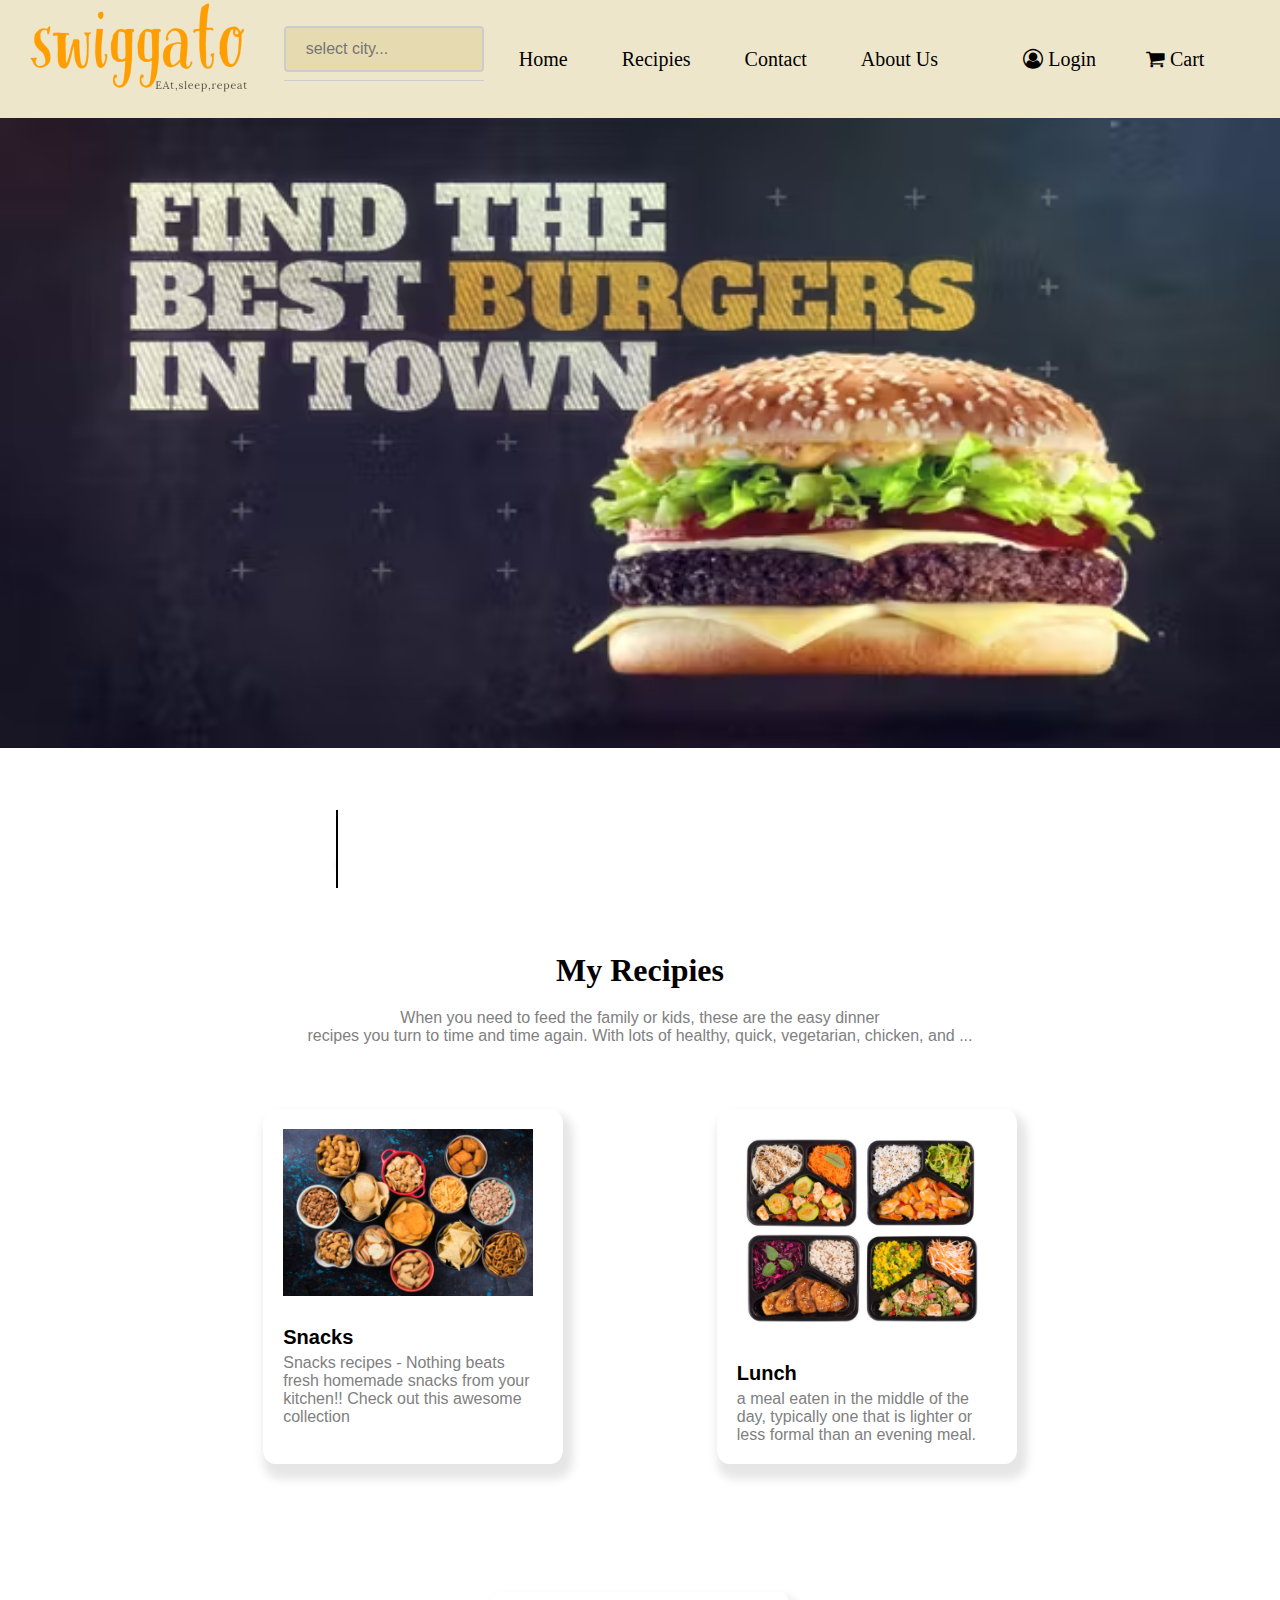
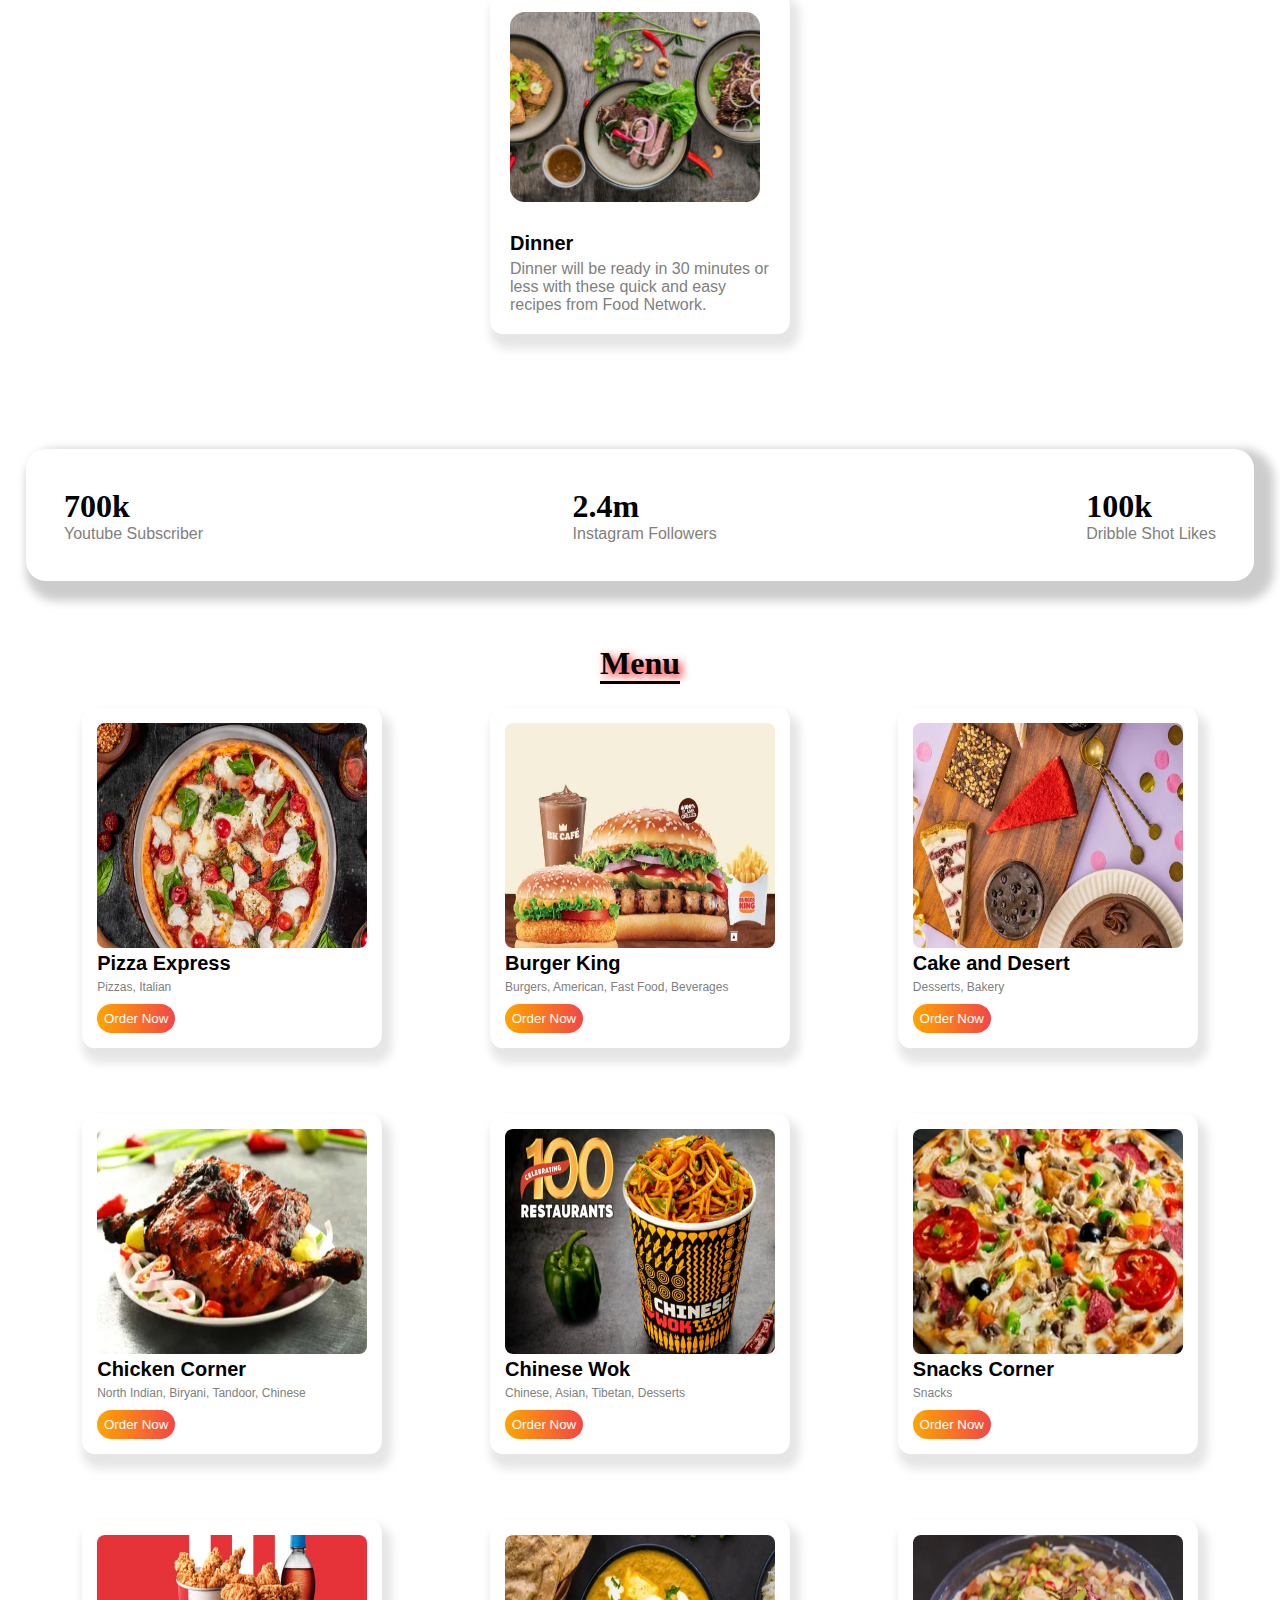
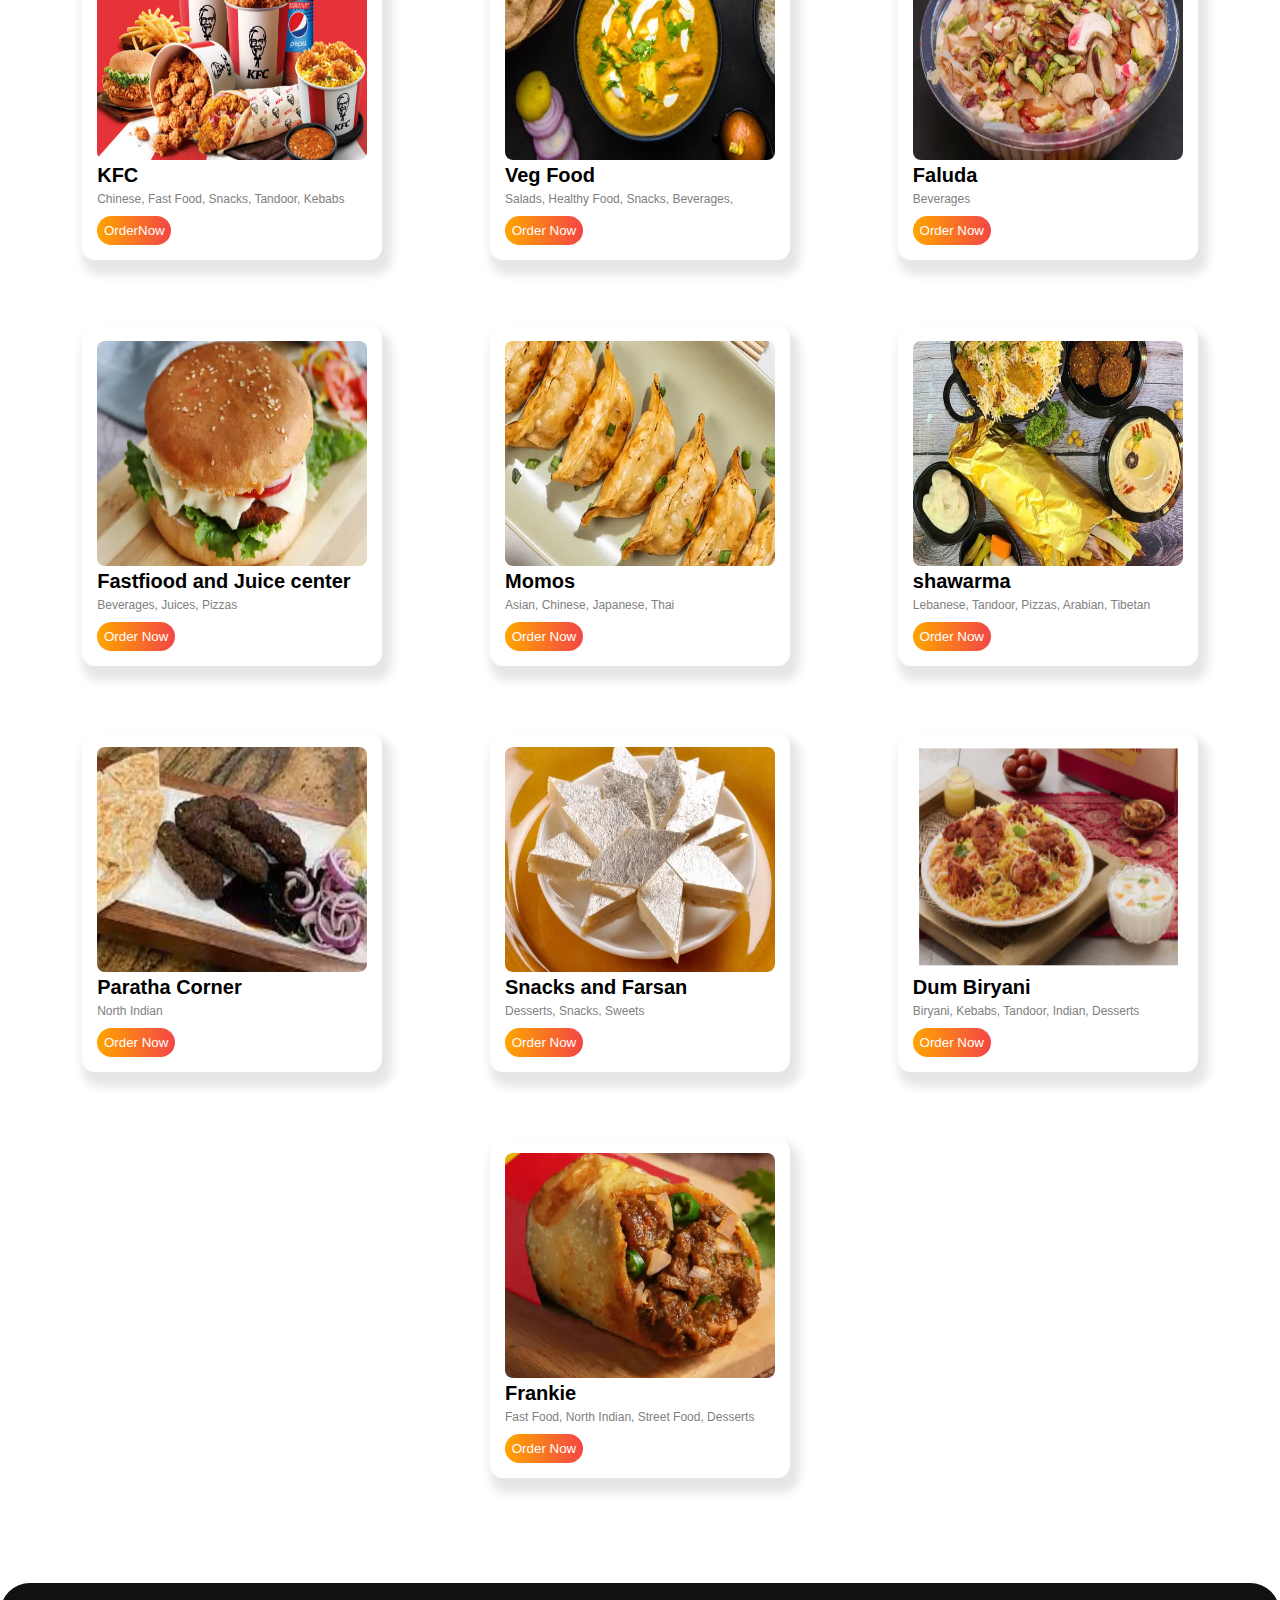
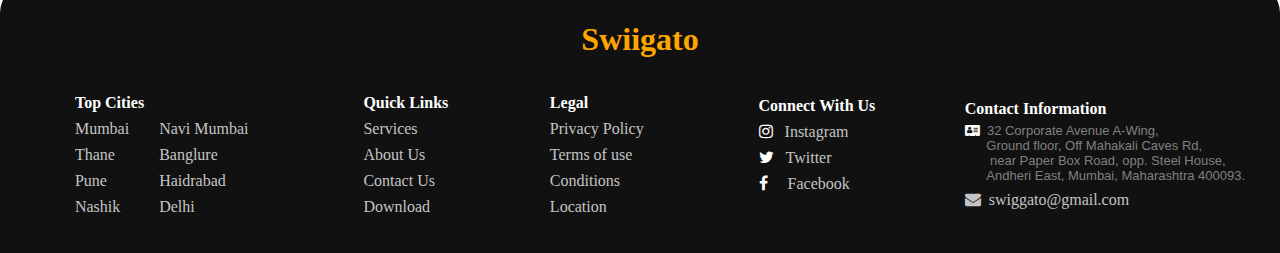
<file: index.html>
<!DOCTYPE html>
<html lang="en">
    <head>
        <meta charset="UTF-8">
        <meta http-equiv="X-UA-Compatible" content="IE=edge">
        <meta name="viewport" content="width=device-width, initial-scale=1.0">
        <title>Food Network</title>
        <link rel="icon"
            href="https://png.pngtree.com/png-clipart/20221019/original/pngtree-master-chef-logo-illustration-png-image_8703909.png"
            type="image/x-icon">

            
            <link rel="stylesheet" href="CSS\searchbar.css">
            
            
            <link rel="stylesheet" href="./CSS/style.css">
            
            
            <link rel="stylesheet" href="https://cdnjs.cloudflare.com/ajax/libs/font-awesome/4.7.0/css/font-awesome.min.css">
            
            <link rel="stylesheet" href="CSS\responsive.css">
          

    </head>
    <body>

  


        <!-- Nav Section Start -->
        <section class="navBar" id="navBar">
            <div class="topNav">

                <div class="logo">
                    <img src="img\logo\logo1.png" alt="">
                </div>
               
                <div class="search-container">
                    <input type="text" placeholder="select city..." id="search-bar" onclick="show()">
                    <!-- <i class="fa fa-caret-down" aria-hidden="true" onclick="hide()" ondblclick="show()"></i> -->
                    <ul class="autocomplete-list" id="autocomplete-list"></ul>
                   
                    <script src="js\searchbar.js"></script>
                  </div>
            
                  <div class="overlay"><a href="javascript:void(0)" class="closebtn" onclick="closeNav()">&times;</a>
                    <div class="navItems" id="nav-Items">
                        <a href="#navBar">Home</a>
                        <a href="#foods">Recipies</a>
                        <a href="contact.html">Contact</a>
                        <a href="about.html">About Us</a>
                    </div>
                </div>
                <script src="js\menu.js"></script>
           

                <div class="menu" onclick="openNav()">
                    <a href="login.html" class="user"><i class="fa fa-user-circle-o" aria-hidden="true"><span>&nbsp;Login</span></i></a>
                    <a href="" class="cart" id="cart"><i class="fa fa-shopping-cart" aria-hidden="true"></i>&nbsp;Cart</a>
                    <div class="bar-icon" id="barIcon">
                        <i class="fa fa-bars" aria-hidden="true">&nbsp;<span>Menu</span></i>
                    </div>
                </div>
                <script src="js\menu.js"></script>

            </div>
        </section>


        <!-- Nav Section End -->

        <!-- slider section start  -->

        <section class="slider" id="slider">
            <div class="slider-container" style="max-width:900vw">
                <span>
                <img class="mySlides" src="img\slide\hamburge.avif"style="width:100%">
                <img class="mySlides"  src="img\slide\convenient_food_company_profile_powerpoint_presentation_slides_slide01.jpg" style="width:100%">
                <img class="mySlides" src="img\slide\Food Promo 1080x1920 Preview Image.jpg" style="width:100%">
                <img class="mySlides" src="img\slide\Food Promo Preview Image 02.avif" style="width:100%">
                <img class="mySlides" src="img\slide\food_for_all_occasions_powerpoint_templates_multipurpose_design_283397.jpg" style="width:100%">
            </span>
            </div>

            <script src="js\slider.js"></script>

        </section>



        <div class="typewriter">
            <ul class="option">
                <li><span>A taste you’ll remember... </span></li>
            </ul>
        </div>





        <!-- slider section end  -->


        <!-- About Section Start -->


        <!-- <section class="about" id="about">

            <div class="aboutMain">
                <div class="aboutLeft">
                    <img class="img-responsive"
                        src="img\male\e8ffb0233fe5163881952f027933b2cd.png"
                        alt="About Us">
                </div>

                <div class="aboutRight">
                    <h1>About Me</h1>
                    <p>Hey I am jaya.We've rounded up our 60 best, easy dinner
                        recipes! From grilled steak to braised chickpeas to
                        allll the sheet pan dinners—we've got you covered. You
                        don't have to drop major dough to make something
                        delicious for dinner. We'​ve got you covered for dinner
                        every week of the year with ... </p>
                    <button><a href="contact.html">Contact Me</a></button>
                </div>
            </div>

        </section> -->


        <!-- About Section End -->
        <!-- 
            ----
            ------
            --------
            ----------- -->
        <!-- Recipies Section Start -->


        <section class="recipies" id="recipies">
            <!-- <div class="recipiesMain"> -->

                <div class="recipiesHead">
                    <h1 class="text-center recipie-title">My Recipies</h1>
                    <p class="text-center">
                        When you need to feed the family or kids, these are the
                        easy dinner<br> recipes you turn to time and time again.
                        With lots of healthy, quick, vegetarian, chicken, and
                        ...</p>
                </div>


                <div class="recipieControl">
                    <div class="recipiesBox">
                        <div class="recBox">
                            <img class="img-responsive" src="img\snacks.jpg"
                                alt="SNACKS">

                            <div class="imgDesc">
                                <h2>Snacks</h2>
                                <p>Snacks recipes - Nothing beats fresh homemade
                                    snacks from your kitchen!! Check out this
                                    awesome collection </p>
                            </div>
                        </div>

                    </div>

                    <div class="recipiesBox">
                        <div class="recBox">
                            <img class="img-responsive" src="img\lunch1.jpg" alt="LUNCH">

                            <div class="imgDesc">
                                <h2>Lunch</h2>
                                <p>a meal eaten in the middle of the day,
                                    typically one that is lighter or less formal
                                    than an evening meal.</p>
                            </div>
                        </div>

                    </div>

                    <div class="recipiesBox">
                        <div class="recBox">
                            <img class="img-responsive" src="./img/Project Cover1.jpg" alt="DINNER">

                            <div class="imgDesc">
                                <h2>Dinner</h2>
                                <p>Dinner will be ready in 30 minutes or less
                                    with these quick and easy recipes from Food
                                    Network.</p>
                            </div>
                        </div>

                    </div>

                </div>

            <!-- </div> -->


        </section>

        <!-- Recipies Section End -->
        <!-- 
                ----
                ------
                --------
                ----------- -->
        <!-- Status Bar Section Start -->


        <section class="statusBar">
            <div class="statusMain">
                <div class="status1">
                    <h1>700k</h1>
                    <p>Youtube Subscriber</p>
                </div>
                <div class="status2">
                    <h1>2.4m</h1>
                    <p>Instagram Followers</p>
                </div>
                <div class="status3">
                    <h1>100k</h1>
                    <p>Dribble Shot Likes</p>
                </div>
            </div>
        </section>


        <!-- Status Bar Section End -->
        <!-- 
                ----
                ------
                --------
                ----------- -->
        <!-- Food Section Start -->

        <section class="foods" id="foods">


            <div class="foodsHead">
                <h1 class="text-center">Menu</h1>
            </div>

            <div class="foodsMain">

                <!-- <div class="foodArea"> -->

                    <div class="foodsControl">
                        <div class="foodBox">
                            <a href="recipies\pizza.html">
                            <div class="foodContainerBox">
                                <img class="img-responsive" src="img\menu\pizza express.webp" alt="">

                                <div class="imgDesc">
                                    <h2>Pizza Express</h2>
                                    <p class="food-description">Pizzas, Italian</p> 
                                    <button>Order Now</button>
                                </div>
                            </div>
                           </a>
                        </div>
                        <!-- <p class="discount"><span>50</span><i class="fa fa-percent" aria-hidden="true"></i> OFF</p> -->
                    </div>



                    <div class="foodsControl">
                        <div class="foodBox">
                            <a href="">
                            <div class="foodContainerBox">
                                <img class="img-responsive" src="img\menu\burger_king.webp" alt="">

                                <div class="imgDesc">
                                    <h2>Burger King</h2>
                                    <p class="food-description">Burgers, American, Fast Food, Beverages</p>
                                    <button><a href="https://syket112.github.io/food-network/order.html">Order Now</a></button>
                                </div>
                            </div>
                           </a>
                        </div>
                        <!-- <p class="discount">Flat ₹125 off on orders above ₹399</p> -->
                    </div>




                    <div class="foodsControl">
                        <div class="foodBox">
                            <a href="">
                            <div class="foodContainerBox">
                                <img class="img-responsive" src="img\menu\cake and desert.webp" alt="">

                                <div class="imgDesc">
                                    <h2>Cake and Desert</h2>
                                    <p class="food-description">Desserts, Bakery</p>
                                    <button><a  href="https://syket112.github.io/food-network/order.html">Order Now</a></button>
                              </div>
                            </div>
                        </div>
                        <!-- <p class="discount"></p> -->
                    </div>



                    <div class="foodsControl">
                        <div class="foodBox">
                            <a href="">
                            <div class="foodContainerBox">
                                <img class="img-responsive"  src="img\menu\chicken restuarent.webp" alt="">

                                <div class="imgDesc">
                                    <h2>Chicken Corner</h2>
                                    <p class="food-description">North Indian, Biryani, Tandoor, Chinese</p>
                                    <button><a href="https://syket112.github.io/food-network/order.html">Order Now</a></button>
                                </div>
                            </div>
                           </a>
                         </div>
                        <!-- <p class="discount"> <i class="fa fa-certificate fa-2x" aria-hidden="true"></i><span><i class="fa fa-percent" aria-hidden="true"></i></span> 20% off | Use TRYNEW</p> -->
                    </div>

                <!-- </div> -->



                <!-- <div class="foodArea"> -->

                    <div class="foodsControl">
                        <div class="foodBox">
                             <a href="">
                            <div class="foodContainerBox">
                                <img class="img-responsive" src="img\menu\chinese wok.jpg" alt="">

                                <div class="imgDesc">
                                    <h2>Chinese Wok</h2>
                                    <p class="food-description">Chinese, Asian, Tibetan, Desserts</p>
                                    <button><a href="https://syket112.github.io/food-network/order.html">Order Now</a></button>
                                </div>
                            </div>
                           </a>
                        </div>
                        <!-- <p class="discount">Flat ₹50 off on orders above ₹300</p> -->
                    </div>



                    <div class="foodsControl">
                        <div class="foodBox">
                             <a href="">
                            <div class="foodContainerBox">
                                <img class="img-responsive"  src="img\menu\day_to_day snack corner.webp" alt="">

                                <div class="imgDesc">
                                    <h2>Snacks Corner</h2>
                                    <p class="food-description">Snacks</p>
                                    <button><a href="https://syket112.github.io/food-network/order.html">Order Now</a></button>
                                </div>
                            </div>
                           </a>
                        </div>
                        <!-- <p class="discount"><span>25</span><i class="fa fa-percent" aria-hidden="true"></i> FLAT DISCOUNT</p> -->
                    </div>




                    <div class="foodsControl">
                        <div class="foodBox">
                            <a href="">
                            <div class="foodContainerBox">
                                <img class="img-responsive"  src="img\menu\KFC.jpg" alt="">

                                <div class="imgDesc">
                                    <h2>KFC</h2>
                                    <p class="food-description">Chinese, Fast Food, Snacks, Tandoor, Kebabs</p>
                                    <button><a href="https://syket112.github.io/food-network/order.html">OrderNow</a></button>
                                </div>
                            </div>
                           </a>
                        </div>
                        <!-- <p class="discount"> <i class="fa fa-certificate fa-2x" aria-hidden="true"></i><span><i class="fa fa-percent" aria-hidden="true"></i></span>  25% off | ORDER NOW</p> -->
                    </div>



                    <div class="foodsControl">
                        <div class="foodBox">
                            <a href="">
                            <div class="foodContainerBox">
                                <img class="img-responsive" src="img\menu\veg corner.webp" alt="">

                                <div class="imgDesc">
                                    <h2>Veg Food</h2>
                                    <p class="food-description">Salads, Healthy Food, Snacks, Beverages,</p>
                                    <button><a href="https://syket112.github.io/food-network/order.html">Order Now</a></button>
                                </div>
                            </div>
                           </a>
                        </div>
                        <!-- <p class="discount">FLAT 100 off | Use FLATDEAL</p> -->
                    </div>

                <!-- </div> -->


                <!-- <div class="foodArea"> -->

                    <div class="foodsControl">
                        <div class="foodBox">
                             <a href="">
                            <div class="foodContainerBox">
                                <img class="img-responsive" src="img\menu\faluda.webp" alt="">

                                <div class="imgDesc">
                                    <h2>Faluda</h2>
                                    <p class="food-description">Beverages</p>
                                    <button>Order Now</button>
                                </div>
                            </div>
                           </a>
                        </div>
                        <!-- <p class="discount"> <i class="fa fa-certificate fa-2x" aria-hidden="true"></i><span><i class="fa fa-percent" aria-hidden="true"></i></span>  30% off | Use TRYNEW</p> -->
                    </div>



                    <div class="foodsControl">
                        <div class="foodBox">
                             <a href="">
                            <div class="foodContainerBox">
                                <img class="img-responsive" src="img\menu\fastfiood and juice center.webp" alt="">

                                <div class="imgDesc">
                                    <h2>Fastfiood and Juice center</h2>
                                    <p class="food-description">Beverages, Juices, Pizzas</p>
                                    <button><a href="https://syket112.github.io/food-network/order.html">Order Now</a></button>
                                </div>
                            </div>
                           </a>
                        </div>
                        <!-- <p class="discount"></p> -->
                    </div>




                    <div class="foodsControl">
                        <div class="foodBox">
                             <a href="">
                            <div class="foodContainerBox">
                                <img class="img-responsive"  src="img\menu\momos.webp" alt="">

                                <div class="imgDesc">
                                    <h2>Momos</h2>
                                    <p class="food-description">Asian, Chinese, Japanese, Thai</p>
                                    <button><a href="https://syket112.github.io/food-network/order.html">Order Now</a></button>
                                </div>
                            </div>
                           </a>
                        </div>
                        <!-- <p class="discount">Flat ₹40 off on orders above ₹250</p> -->
                    </div>



                    <div class="foodsControl">
                        <div class="foodBox">
                            <a href="">
                            <div class="foodContainerBox">
                                <img class="img-responsive" src="img\menu\shawarma.jpg" alt="">

                                <div class="imgDesc">
                                    <h2>shawarma</h2>
                                    <p class="food-description">Lebanese, Tandoor, Pizzas, Arabian, Tibetan</p>
                                    <button><a href="https://syket112.github.io/food-network/order.html">Order Now</a></button>

                                </div>
                            </div>
                           </a>
                        </div>
                        <!-- <p class="discount"></p> -->
                    </div>

                <!-- </div> -->



                <!-- <div class="foodArea"> -->

                    <div class="foodsControl">
                        <div class="foodBox">
                            <a href="">
                            <div class="foodContainerBox">
                                <img class="img-responsive" src="img\menu\paratha corner.webp" alt="">
                                <div class="imgDesc">
                                    <h2>Paratha Corner</h2>
                                    <p class="food-description">North Indian</p>
                                    <button> <a href="">Order Now</a></button>
                                </div>
                            </div>
                           </a>
                        </div>
                        <!-- <p class="discount"></p> -->
                    </div>



                    <div class="foodsControl">
                        <div class="foodBox">
                            <a href="">
                            <div class="foodContainerBox">
                                <img class="img-responsive" src="img\menu\snacks and farsan.webp" alt="">

                                <div class="imgDesc">
                                    <h2>Snacks and Farsan</h2>
                                    <p class="food-description">Desserts, Snacks, Sweets</p>
                                    <button><a href="https://syket112.github.io/food-network/order.html">Order Now</a></button>
                                </div>
                            </div>
                           </a>
                        </div>
                        <!-- <p class="discount"> <i class="fa fa-certificate fa-2x" aria-hidden="true"></i><span><i class="fa fa-percent" aria-hidden="true"></i></span> ₹101 off on orders above ₹599</p> -->
                    </div>




                    <div class="foodsControl">
                        <div class="foodBox">
                             <a href="">
                            <div class="foodContainerBox">
                                <img class="img-responsive" src="img\menu\dum biryani.png" alt="">

                                <div class="imgDesc">
                                    <h2>Dum Biryani</h2>
                                    <p class="food-description">Biryani, Kebabs, Tandoor, Indian, Desserts</p>
                                    <button><a  href="https://syket112.github.io/food-network/order.html">Order Now</a></button>
                                </div>
                            </div>
                           </a>
                        </div>
                        <!-- <p class="discount"> <i class="fa fa-certificate fa-2x" aria-hidden="true"></i><span><i class="fa fa-percent" aria-hidden="true"></i></span> 25% off | Use PARTY</p> -->
                    </div>



                    <div class="foodsControl">
                        <div class="foodBox">
                             <a href="">
                            <div class="foodContainerBox">
                                <img class="img-responsive"  src="img\menu\frankie.webp" alt="">

                                <div class="imgDesc">
                                    <h2>Frankie</h2>
                                    <p class="food-description">Fast Food, North Indian, Street Food, Desserts</p>
                                    <button><a href="https://syket112.github.io/food-network/order.html">Order Now</a></button>
                                </div>
                            </div>
                            </a>
                        </div>
                        <!-- <p class="discount">Flat ₹25 off on orders above ₹199</p> -->
                    </div>

                <!-- </div> -->



            </div>

        </section>


   

        <!-- Food Section End -->
        <!-- Footer Section Start -->

        <section class="footer">
            <h1 class="text-center"><span>Swiigato</span></h1>

            <div class="footer-links">
                <div class="cities">
                    <h4>Top Cities</h4>
                    <div class="cities-list">
                        <div class="top-cities row1">
                            <span>Mumbai</span>
                            <span>Thane</span>
                            <span>Pune</span>
                            <span>Nashik</span>
                        </div>
                        <div class="top-cities row2">
                            <span>Navi Mumbai</span>
                            <span>Banglure</span>
                            <span>Haidrabad</span>
                            <span>Delhi</span>
                        </div>
                    </div>
                </div>



                <div class="cities">
                    <h4>Quick Links</h4>
                    <div class="cities-list">
                        <div class="top-cities row1">
                            <span>Services</span>
                            <span>About Us</span>
                            <span>Contact Us</span>
                            <span>Download</span>
                        </div>
                    </div>
                </div>

                <div class="cities">
                    <h4>Legal</h4>
                    <div class="cities-list">
                        <div class="top-cities row1">
                            <span>Privacy Policy</span>
                            <span>Terms of use</span>
                            <span>Conditions</span>
                            <span>Location</span>
                        </div>
                    </div>
                </div>

                <div class="connect-with-us">
                    <div class="cities">
                        <h4>Connect With Us</h4>
                        <div class="cities-list">
                            <div class="top-cities row1">
                                <span><a href="#" class="fa fa-instagram"></a>&nbsp;&nbsp;
                                    Instagram</span>
                                <span><a href="#" class="fa fa-twitter"></a>&nbsp;
                                    &nbsp;Twitter</span>
                                <span><a href="#" class="fa fa-facebook"></a>&nbsp;&nbsp;&nbsp;
                                    &nbsp;Facebook</span>
                            </div>
                        </div>
                    </div>
                </div>

                <div class="cities">
                    <h4>Contact Information</h4>
                    <div class="cities-list">
                        <div class="top-cities row1">
                            <p class="add"><i class="fa fa-address-card"
                                    aria-hidden="true"></i>&nbsp;&nbsp;32
                                Corporate Avenue A-Wing,<br>
                                &nbsp;&nbsp;&nbsp;&nbsp;&nbsp;&nbsp;Ground
                                floor, Off Mahakali Caves Rd,<br>
                                &nbsp;&nbsp;&nbsp;&nbsp; &nbsp;&nbsp;near Paper
                                Box Road, opp. Steel House,<br>
                                &nbsp;&nbsp;&nbsp;&nbsp;&nbsp;&nbsp;Andheri
                                East, Mumbai, Maharashtra 400093.</p>
                            <span><i class="fa fa-envelope" aria-hidden="true"></i>&nbsp;&nbsp;swiggato@gmail.com</span>
                        </div>
                    </div>
                </div>



            </div>
        </section>

        <!-- Footer Section End -->
    </body>
</html>
</file>
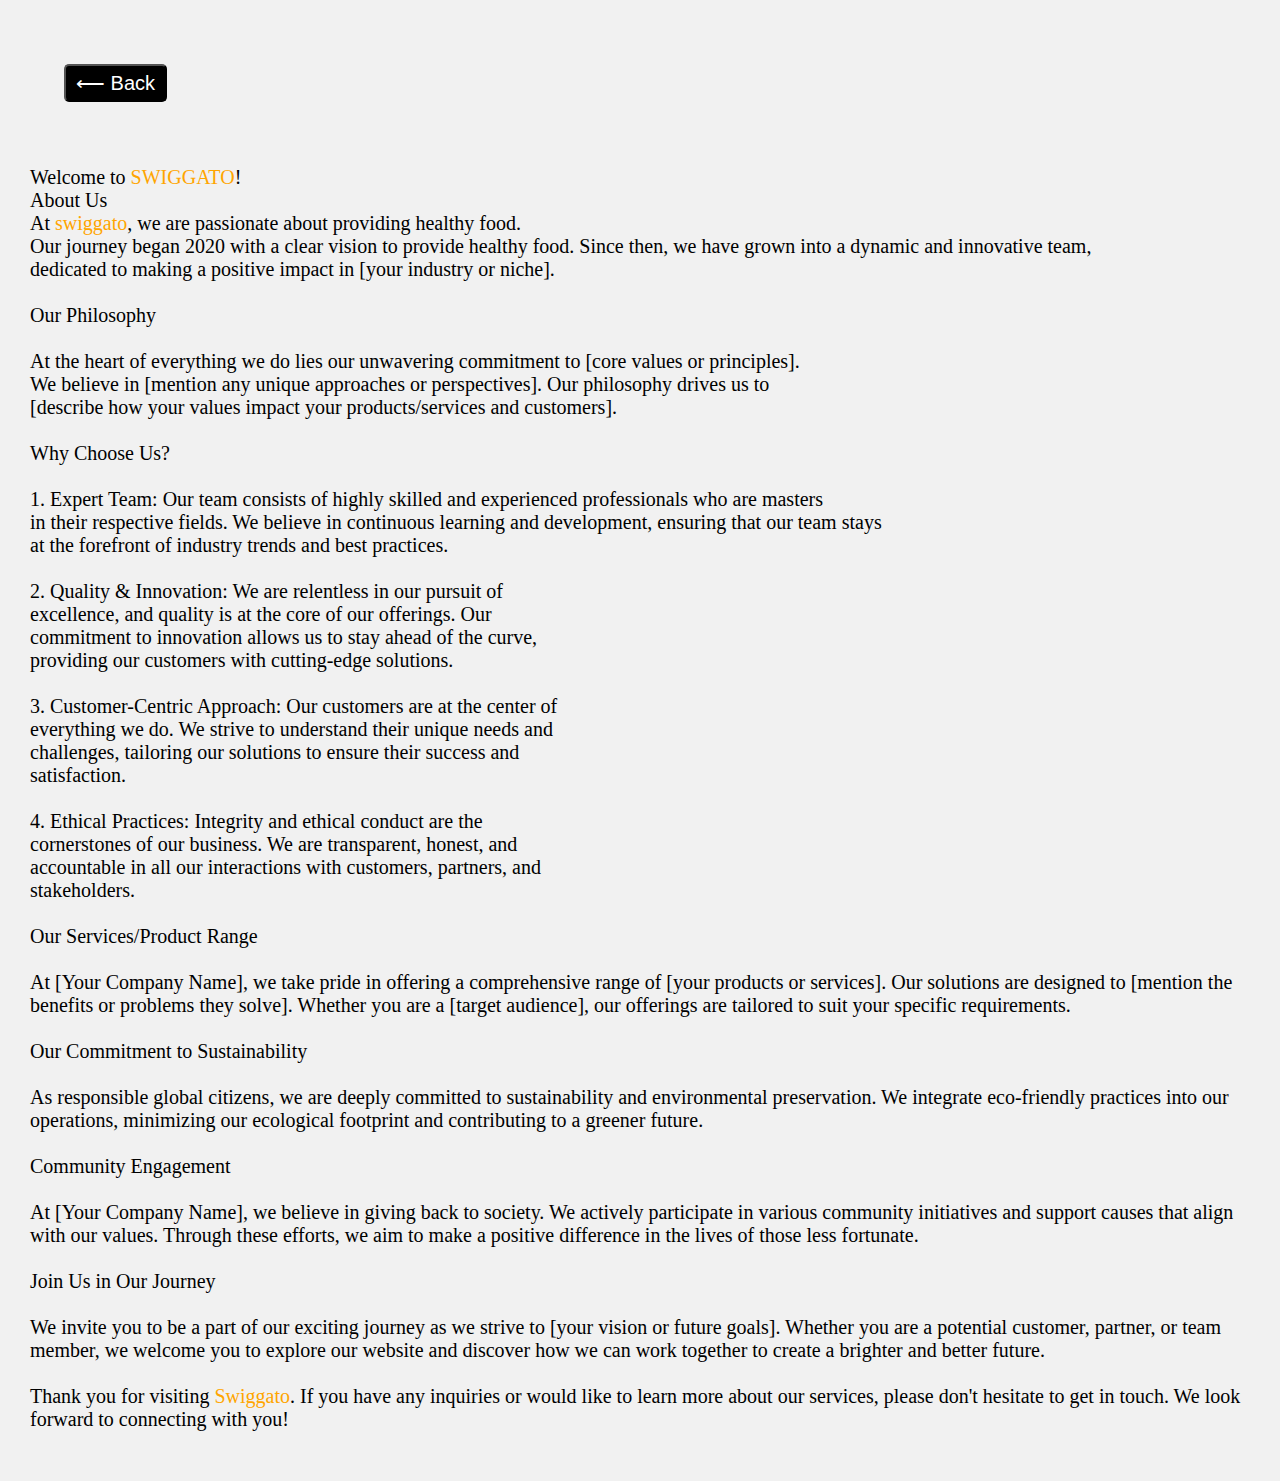
<file: about.html>
<!DOCTYPE html>
<html lang="en">
    <head>
        <meta charset="UTF-8">
        <meta name="viewport" content="width=device-width, initial-scale=1.0">
        <title>About Us [Swiggato]</title>
    </head>
    <style>
    *{
        margin: 0;
        padding: 0;
        box-sizing: border-box;
    }
    body{
        background-color: #f1f1f1;
    }
    .nav{
        margin: 5%;
    }
    .nav button{
        background-color: black;
        color: white;
        border-radius: 5px;
        font-size: 20px;
        padding: 5px 10px;
        cursor: pointer;
    }
    p{
        font-size: 20px;
        margin: 0 10px 50px 30px;
    }
    p span{
        color: orange;
    }
    
</style>
    <body>
        <div class="nav">
            <button onclick="myfunction()"><span>&#10229;&nbsp;</span>Back</button>
        </div>

        <script>
            function myfunction(){
                window.history.back();
            }
        </script>

        <p>Welcome to <span>SWIGGATO</span>! <br>

            About Us <br>

            At <span>swiggato</span>, we are passionate about providing healthy
            food. <br>
            Our journey began 2020 with a clear vision to provide healthy food.
            Since then, we have grown into a dynamic and innovative team, <br>
            dedicated to making a positive impact in [your industry or niche].
            <br>
            <br>
            Our Philosophy <br>
            <br>
            At the heart of everything we do lies our unwavering commitment to
            [core values or principles]. <br>
            We believe in [mention any unique approaches or perspectives]. Our
            philosophy drives us to <br>
            [describe how your values impact your products/services and
            customers]. <br>
            <br>
            Why Choose Us?<br>
            <br>
            1. Expert Team: Our team consists of highly skilled and experienced
            professionals who are masters <br>
            in their respective fields. We believe in continuous learning and
            development, ensuring that our team stays <br>
            at the forefront of industry trends and best practices. <br>
            <br>
            2. Quality & Innovation: We are relentless in our pursuit of <br>
            excellence, and quality is at the core of our offerings. Our <br>
            commitment to innovation allows us to stay ahead of the curve, <br>
            providing our customers with cutting-edge solutions. <br>
            <br>
            3. Customer-Centric Approach: Our customers are at the center of <br>
            everything we do. We strive to understand their unique needs and <br>
            challenges, tailoring our solutions to ensure their success and <br>
            satisfaction. <br>
            <br>
            4. Ethical Practices: Integrity and ethical conduct are the <br>
            cornerstones of our business. We are transparent, honest, and <br>
            accountable in all our interactions with customers, partners, and <br>
            stakeholders. <br>
            <br>
            Our Services/Product Range <br>
            <br>
            At [Your Company Name], we take pride in offering a comprehensive
            range of [your products or services]. Our solutions are designed to
            [mention the benefits or problems they solve]. Whether you are a
            [target audience], our offerings are tailored to suit your specific
            requirements. <br>
            <br>
            Our Commitment to Sustainability <br>
            <br>
            As responsible global citizens, we are deeply committed to
            sustainability and environmental preservation. We integrate
            eco-friendly practices into our operations, minimizing our
            ecological footprint and contributing to a greener future. <br>
            <br>
            Community Engagement <br>
            <br>
            At [Your Company Name], we believe in giving back to society. We
            actively participate in various community initiatives and support
            causes that align with our values. Through these efforts, we aim to
            make a positive difference in the lives of those less fortunate. <br>
            <br>
            Join Us in Our Journey <br>
            <br>
            We invite you to be a part of our exciting journey as we strive to
            [your vision or future goals]. Whether you are a potential customer,
            partner, or team member, we welcome you to explore our website and
            discover how we can work together to create a brighter and better
            future. <br>
            <br>
            Thank you for visiting <span>Swiggato</span>. If you have any
            inquiries or would like to learn more about our services, please don't
            hesitate to get in touch. We look forward to connecting with you!</p>
    </body>
</html>
</file>
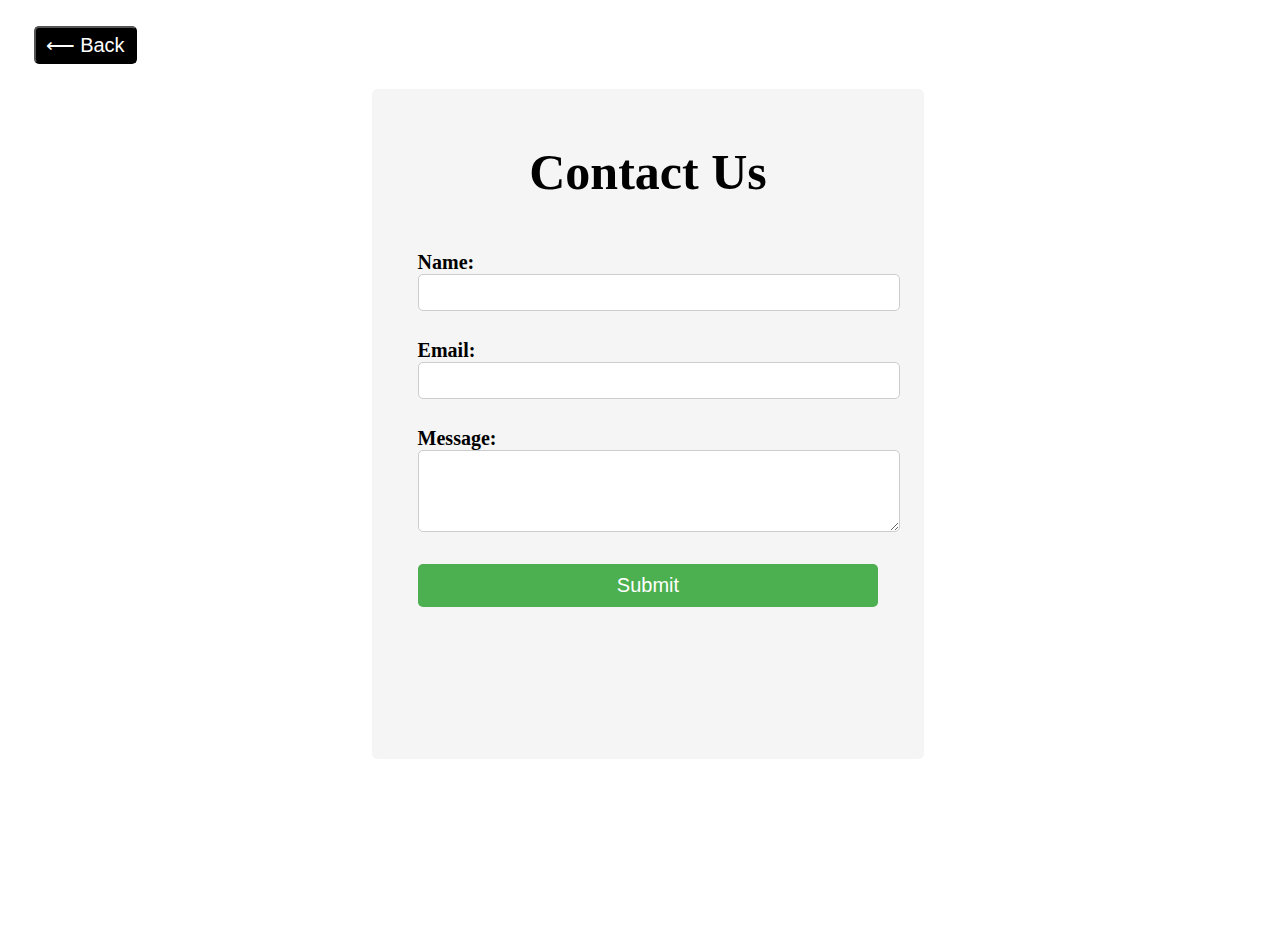
<file: contact.html>
<!DOCTYPE html>
<html>
<head>
    <title>Contact Page</title>
    <link rel="stylesheet" href="CSS\contact.css">
</head>
<body>
    <div class="nav">
        <button onclick="myfunction()"><span>&#10229;&nbsp;</span>Back</button>
    </div>

    <script>
        function myfunction(){
            window.history.back();
        }
    </script>
    
    <div class="container">
        <h1 class="heading">Contact Us</h1>
        <form action="index.html">
            <label for="name">Name:</label>
            <input type="text" id="name" name="name" required><br><br>
            <label for="email">Email:</label>
            <input type="email" id="email" name="email" required><br><br>
            <label for="message">Message:</label><br>
            <textarea id="message" name="message" rows="4" cols="50" required></textarea><br><br>
            <input type="submit" value="Submit" id="sub">
        </form>
        <script>
            const form = document.querySelector("form");
            const submit = document.getElementById("sub");
            form.addEventListener("submit",()=>{
                window.alert("Thank You for contact us. \n We will reach you soon.");
               
            })
        </script>
    </div>
</body>
</html>
</file>
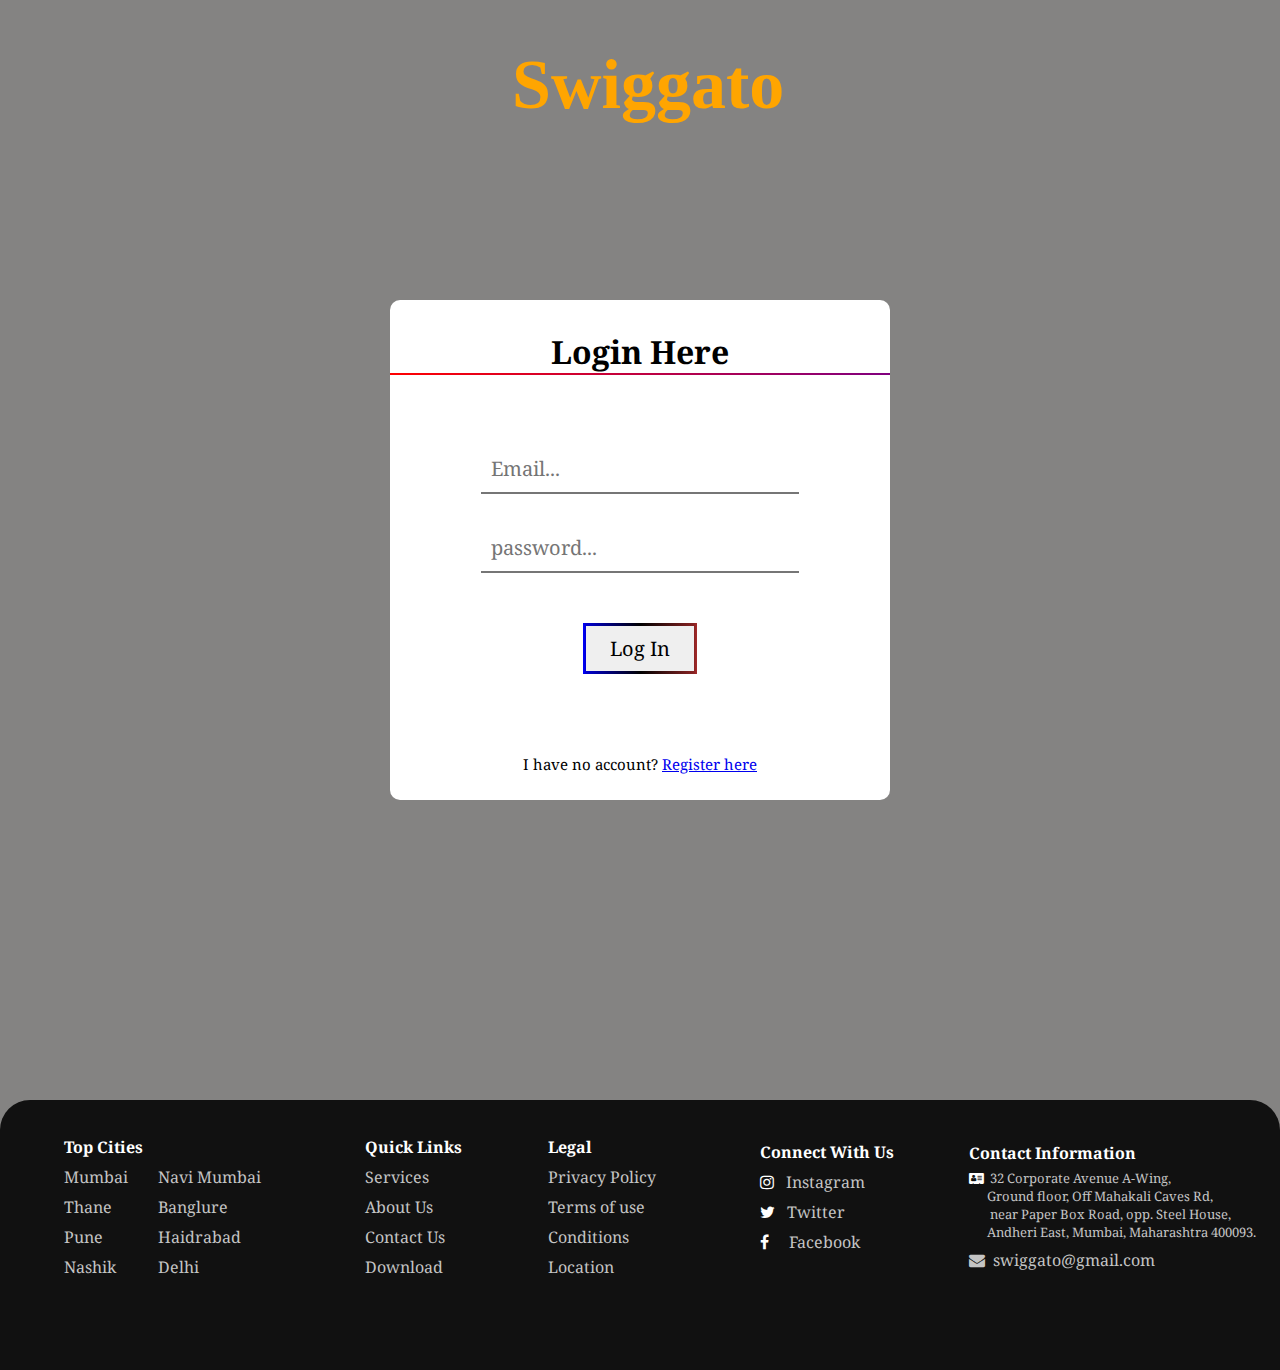
<file: login.html>
<!DOCTYPE html>
<html>
<head>
    <title>Log In page</title>
 <link rel="stylesheet" href="https://cdnjs.cloudflare.com/ajax/libs/font-awesome/4.7.0/css/font-awesome.css">
 <link rel="stylesheet" href="CSS\login.css">
  

</head>
<body>

  <h1>Swiggato</h1>

    <form action="index.html">
        <div class="heading">
     <h3>Login Here</h3>
        </div>
     <div class="div1">
        <input type="email" placeholder="Email..." id="email" required>
     </div>
    <div class="div2">
        <input type="password" placeholder="password..." id="password" required>
    </div>  
    <div class="logIn">
        <button id="log-in-button">Log In</button>
    </div>
   <div class="sign-in"><span>I have no account? </span>
    <a href="register.html" id="sign-in-button">Register here</a>
</div>
 </form>


<!-- Footer section start  -->


<section class="footer">

  
	<div class="footer-links">
		<div class="cities">
			<h4>Top Cities</h4>
			<div class="cities-list">
				<div class="top-cities row1">
					<span>Mumbai</span>
					<span>Thane</span>
					<span>Pune</span>
					<span>Nashik</span>
				</div>
				<div class="top-cities row2">
					<span>Navi Mumbai</span>
					<span>Banglure</span>
					<span>Haidrabad</span>
					<span>Delhi</span>
				</div>
			</div>
		</div>
  
  
  
		<div class="cities">
			<h4>Quick Links</h4>
			<div class="cities-list">
				<div class="top-cities row1">
					<span>Services</span>
					<span>About Us</span>
					<span>Contact Us</span>
					<span>Download</span>
				</div>
			</div>
		</div>
  
		<div class="cities">
			<h4>Legal</h4>
			<div class="cities-list">
				<div class="top-cities row1">
					<span>Privacy Policy</span>
					<span>Terms of use</span>
					<span>Conditions</span>
					<span>Location</span>
				</div>
			</div>
		</div>
  
		<div class="connect-with-us">
			<div class="cities">
				<h4>Connect With Us</h4>
				<div class="cities-list">
					<div class="top-cities row1">
						<span><a href="#" class="fa fa-instagram"></a>&nbsp;&nbsp;
							Instagram</span>
						<span><a href="#" class="fa fa-twitter"></a>&nbsp;
							&nbsp;Twitter</span>
						<span><a href="#" class="fa fa-facebook"></a>&nbsp;&nbsp;&nbsp;
							&nbsp;Facebook</span>
					</div>
				</div>
			</div>
		</div>
  
		<div class="cities">
			<h4>Contact Information</h4>
			<div class="cities-list">
				<div class="top-cities row1">
					<p class="add"><i class="fa fa-address-card"
							aria-hidden="true"></i>&nbsp;&nbsp;32
						Corporate Avenue A-Wing,<br>
						&nbsp;&nbsp;&nbsp;&nbsp;&nbsp;&nbsp;Ground
						floor, Off Mahakali Caves Rd,<br>
						&nbsp;&nbsp;&nbsp;&nbsp; &nbsp;&nbsp;near Paper
						Box Road, opp. Steel House,<br>
						&nbsp;&nbsp;&nbsp;&nbsp;&nbsp;&nbsp;Andheri
						East, Mumbai, Maharashtra 400093.</p>
					<span><i class="fa fa-envelope" aria-hidden="true"></i>&nbsp;&nbsp;swiggato@gmail.com</span>
				</div>
			</div>
		</div>
  
  
  
	</div>
  </section>
  
    <!-- Footer section ends  -->




</body>
</html>
</file>
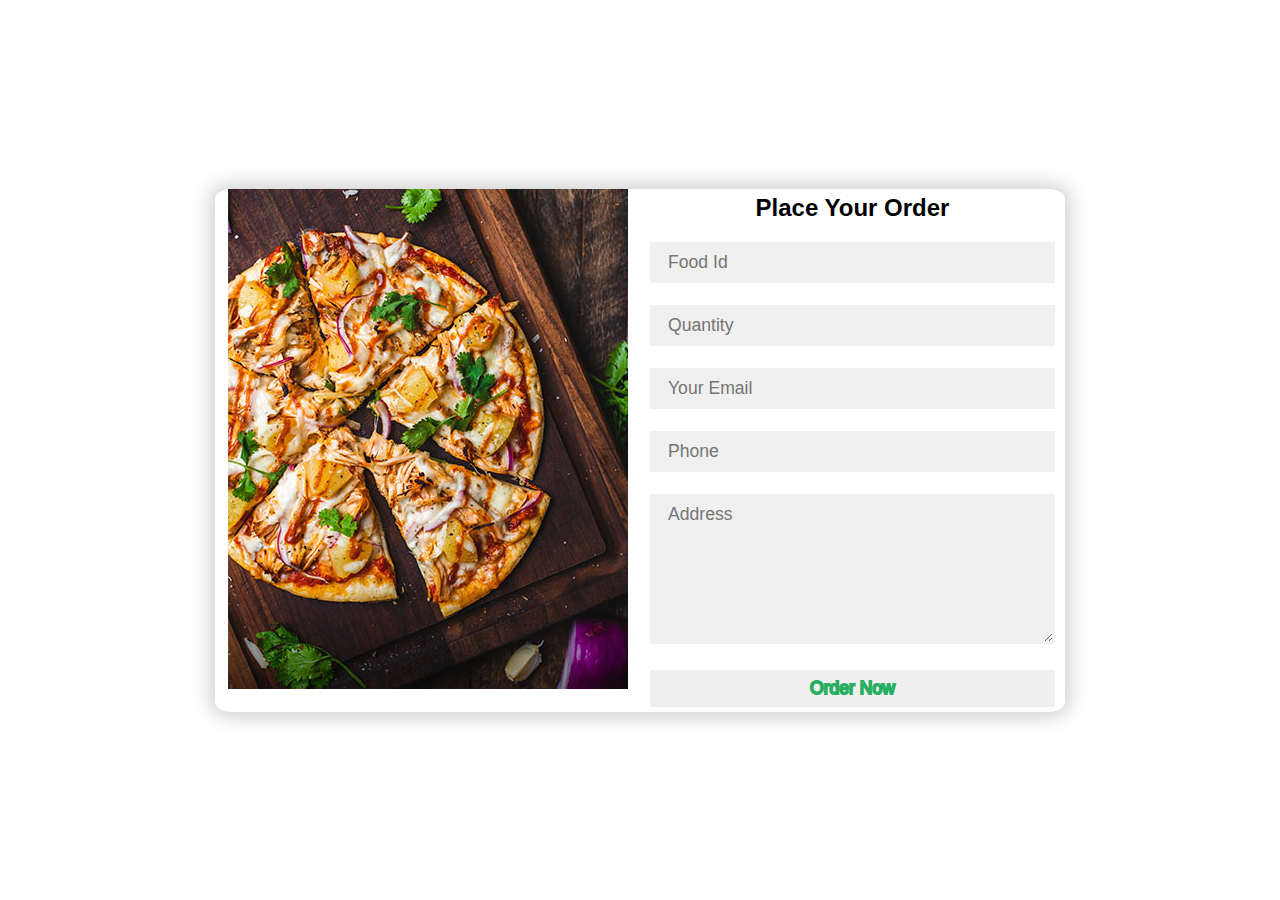
<file: order.html>
<!DOCTYPE html>
<html lang="en">
<head>
    <meta charset="UTF-8">
    <meta http-equiv="X-UA-Compatible" content="IE=edge">
    <meta name="viewport" content="width=device-width, initial-scale=1.0">
    <title>Order Food</title>
    <style>
        *{
	padding: 0;
	margin: 0;
	box-sizing: border-box;
	font-family: 'Quicksand', sans-serif;
}

body{
	height: 100vh;
	width: 100%;
}

.container{
	position: relative;
	width: 100%;
	height: 100%;
	display: flex;
	justify-content: center;
	align-items: center;
	padding: 20px 10px;
	
}

.contact-box{
	max-width: 850px;
	display: grid;
	grid-template-columns: repeat(2, 1fr);
	justify-content: center;
	align-items: center;
	text-align: center;
	background-color: #fff;
	box-shadow: 0px 0px 19px 5px rgba(0,0,0,0.19);
	border-radius: 2%;
}

.left{
	background:  no-repeat center;
	background-size: cover;
	height: 100%;
	
}


.right{
	padding: 5px 10px;
}

h2{
	position: relative;
	padding: 0 0 10px;
	margin-bottom: 10px;
}



.field{
	width: 100%;
	border: 2px solid rgba(0, 0, 0, 0);
	outline: none;
	background-color: rgba(230, 230, 230, 0.6);
	padding: 0.5rem 1rem;
	font-size: 1.1rem;
	margin-bottom: 22px;
	transition: .3s;
}

.field:hover{
	background-color: rgba(0, 0, 0, 0.1);
}

textarea{
	min-height: 150px;
}

.btn{
	width: 100%;
	padding: 0.5rem 1rem;
	/* background-color: #2ecc71; */
	color: #fff;
	font-size: 1.1rem;
	border: none;
	outline: green;
	cursor: pointer;
	transition: .3s;
	-webkit-text-stroke: #27ae60 2px;
	
}


.btn:hover{
    /* border: 2px solid green; */
	background-color: aliceblue;
}

.field:focus{
    border: 2px solid rgba(30,85,250,0.47);
    background-color: #fff;
}
    </style>
</head>
<body>
    <body>
        <div class="container">
            <div class="contact-box">
                <div class="left"><img src="./img/pizza.jpg" alt="" srcset=""></div>
                <div class="right">
                    <h2>Place Your Order</h2>
                    <input type="text" class="field" placeholder="Food Id">
                    <input type="number" name="" class="field"placeholder="Quantity" id="">
                    <input type="text" class="field" placeholder="Your Email">
                    <input type="text" class="field" placeholder="Phone">
                    <textarea placeholder="Address" class="field"></textarea>
                    <button class="btn">Order Now</button>
                </div>
            </div>
        </div>
    </body>
</body>
</html>
</file>
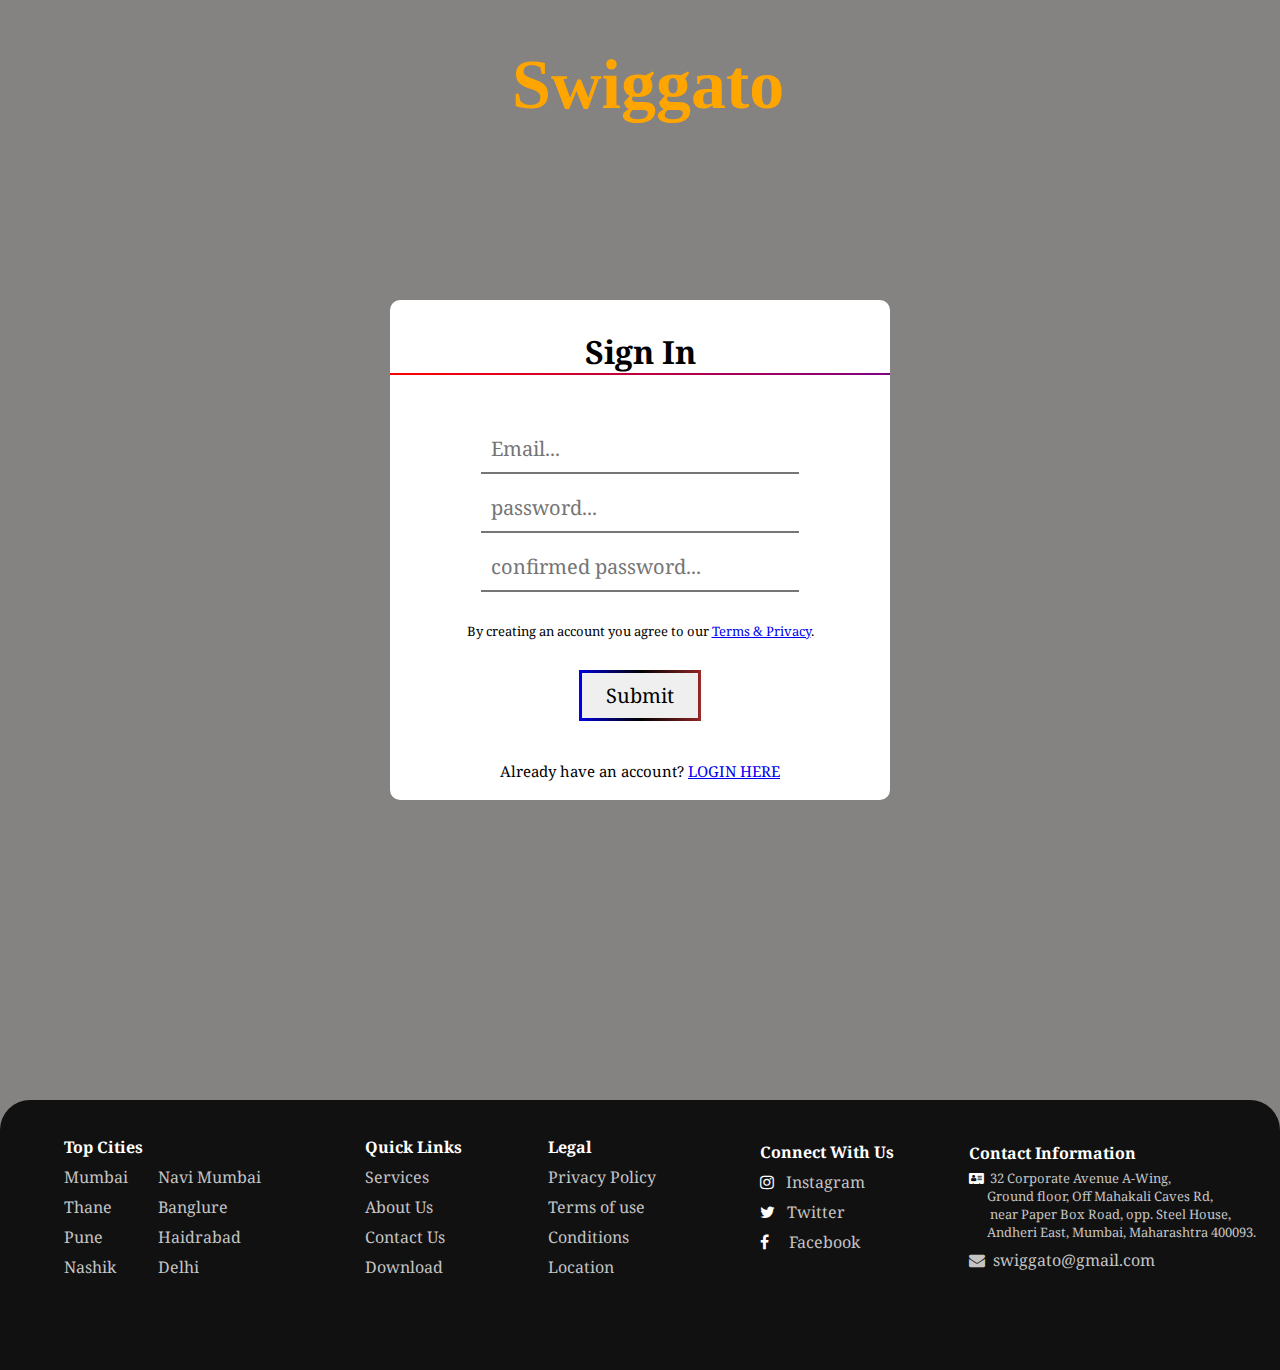
<file: register.html>
<!DOCTYPE html>
<html>
<head>
	<title>Register page</title>
 <link rel="stylesheet" href="https://cdnjs.cloudflare.com/ajax/libs/font-awesome/4.7.0/css/font-awesome.css">
 <link rel="stylesheet" href="CSS\register.css">
 

</head>
<body>

  <h1>Swiggato</h1>

	<form id="Form" action="login.html">
        <div class="heading">
            <h3>Sign In</h3>
               </div>
        <div class="div1">
            <input type="email" placeholder="Email..." id="email" required>
         </div>
        <div class="div2">
		<input type="password" id="password" name="password" placeholder="password..." required>
        </div>

        <div class="div3">
		<input type="password" id="conPass" name="conPass" placeholder="confirmed password..." required>
        </div>
		<p class="terms">By creating an account you agree to our <a href="#">Terms & Privacy</a>.</p>
        <div class="sign-in">
		<input type="submit" value="Submit" id="sign-in-button">
        </div>
        <div class="log-in"><span>Already have an account?</span>
            <a href="login.html" id="log-in-button">LOGIN HERE</a>

		</div>
	</form>

	

	<script>
		var Form = document.getElementById("Form");
		    Form.addEventListener("submit", function(event) {
			event.preventDefault();
			var password = document.getElementById("password");
			var conPass  = document.getElementById("conPass");
			var lowerCaseLetters = /[a-z]/g;
         	 var upperCaseLetters = /[A-Z]/g;
   			 var numbers = /[0-9]/g;
				
			 if(password.value.match(upperCaseLetters)){
				alert("Password must be contain atleast 1 uppercase letter.")
			 }else if(password.value.match(lowerCaseLetters)){
				alert("Password must be contain atleast 1 lowercase letter.")
			 }else if(password.value.match(numbers)){
				alert("Password must be contain atleast 1 number.")
			 }
			 else if(password.value.length < 8){
				alert("Password length must be atleast 8 characters");
			}else if(password.value !== conPass.value){
			   alert("Passwords do not match.");
		    }else {
			 	Form.submit();
			 }

		});
	</script>





 <!-- Footer section start  -->


 <section class="footer">

  
	<div class="footer-links">
		<div class="cities">
			<h4>Top Cities</h4>
			<div class="cities-list">
				<div class="top-cities row1">
					<span>Mumbai</span>
					<span>Thane</span>
					<span>Pune</span>
					<span>Nashik</span>
				</div>
				<div class="top-cities row2">
					<span>Navi Mumbai</span>
					<span>Banglure</span>
					<span>Haidrabad</span>
					<span>Delhi</span>
				</div>
			</div>
		</div>
  
  
  
		<div class="cities">
			<h4>Quick Links</h4>
			<div class="cities-list">
				<div class="top-cities row1">
					<span>Services</span>
					<span>About Us</span>
					<span>Contact Us</span>
					<span>Download</span>
				</div>
			</div>
		</div>
  
		<div class="cities">
			<h4>Legal</h4>
			<div class="cities-list">
				<div class="top-cities row1">
					<span>Privacy Policy</span>
					<span>Terms of use</span>
					<span>Conditions</span>
					<span>Location</span>
				</div>
			</div>
		</div>
  
		<div class="connect-with-us">
			<div class="cities">
				<h4>Connect With Us</h4>
				<div class="cities-list">
					<div class="top-cities row1">
						<span><a href="#" class="fa fa-instagram"></a>&nbsp;&nbsp;
							Instagram</span>
						<span><a href="#" class="fa fa-twitter"></a>&nbsp;
							&nbsp;Twitter</span>
						<span><a href="#" class="fa fa-facebook"></a>&nbsp;&nbsp;&nbsp;
							&nbsp;Facebook</span>
					</div>
				</div>
			</div>
		</div>
  
		<div class="cities">
			<h4>Contact Information</h4>
			<div class="cities-list">
				<div class="top-cities row1">
					<p class="add"><i class="fa fa-address-card"
							aria-hidden="true"></i>&nbsp;&nbsp;32
						Corporate Avenue A-Wing,<br>
						&nbsp;&nbsp;&nbsp;&nbsp;&nbsp;&nbsp;Ground
						floor, Off Mahakali Caves Rd,<br>
						&nbsp;&nbsp;&nbsp;&nbsp; &nbsp;&nbsp;near Paper
						Box Road, opp. Steel House,<br>
						&nbsp;&nbsp;&nbsp;&nbsp;&nbsp;&nbsp;Andheri
						East, Mumbai, Maharashtra 400093.</p>
					<span><i class="fa fa-envelope" aria-hidden="true"></i>&nbsp;&nbsp;swiggato@gmail.com</span>
				</div>
			</div>
		</div>
  
  
  
	</div>
  </section>
  
    <!-- Footer section ends  -->


  
</body>
</html>
</file>
<file: CSS/style.css>
/* Universal Start */



*{
    margin: 0;
    padding: 0;
    box-sizing: border-box;
    scroll-behavior: smooth;
    user-select:none;
}
body{
 display: inline-block;
}

.text-center{
    text-align: center;
}


  .foodContainerBox  .img-responsive{
    height: 25vh;
    width: 100%;
    object-fit: fill;
}

.foodsControl{
    margin: 8px;
}

h2{
    font-family:'Trebuchet MS', 'Lucida Sans Unicode', 'Lucida Grande', 'Lucida Sans', Arial, sans-serif;
    
}

p{
    font-family: Verdana, Geneva, Tahoma, sans-serif;
    color: gray;
}


button{
    color: #fff;
    padding: 2.5%;
    background-image: linear-gradient(to right, orange ,rgb(243, 70, 70));
    border-radius: 25px;
    cursor: pointer;
    border: transparent;
    
}

 button:hover{
    background-image: linear-gradient(to left, orange ,rgb(243, 70, 70));
}
  a{
    text-decoration: none;
    color: black;
  }
   button a{
    text-decoration: none;
    color: white ;
}
.fa-certificate{
    position:absolute;
    color: #8a584b;
    margin-right: 10px;
}
    
 span .fa-percent{
     position:relative;
     margin:9px 8px ;
     color:white;
     font-size: small;
    }

    .discount{
        display: inline-block;
        margin-top: 5px; 
        border-bottom: 2px dashed gray;
    }

    .food-description{
        font-size: 12px;
    }
    .show{
        /* display: flex!important; */
        pointer-events: none;
    }
    
/* Universal End*/
/* <!-- -- 
----
------
--------
----------- --> */
/* <!-- Nav Section Start --> */


      .overlay .closebtn{
        display: none;
      }
      .navItems a{
        font-size: 20px;
        margin-right: 50px;
        text-transform: capitalize;
        transition: all .2s ease;

      }
      .navItems a:hover{
        color: orange;
        border-bottom: 2px solid orange;
        transform: scale(1.1);

      }


 .navBar{
    display: flex;
    background-color: rgba(221, 205, 150, 0.5);
    z-index: 1000;
    width: 100%;
    align-items: center;
    justify-content: center;
    
 }

.topNav{
    display: flex;
    align-items: center;
    justify-content: space-between;
    padding: 2%;
    height: fit-content; 
    width: 100%;

    }

    .topNav .logo{
        display: flex;
        align-items: center;
        height: fit-content;
        margin-top: -30px;
        width: auto;
    }

.topNav .logo img{
    display: flex;
    align-items: center;
    width: inherit;
    }




    .menu{
        display: flex;
        align-items: center;
        height: fit-content;
        position: relative;
        right:0;
    }
    .menu a{
        margin-right: 50px;
        font-size: 20px;
        text-transform: capitalize;
        transition: all .2s ease;
   }
   
  .menu a:hover{
    color: orange;
    border-bottom: 2px solid orange;
     }

  .menu .bar-icon{
        display: none;
        font-size: 20px;
        cursor: pointer;
        z-index: 10001;
        transition: all .2s ease;
        
   }
   .menu .bar-icon:hover{
    color: orange;
    border-bottom: 2px solid orange;
   }



/* <!-- Nav Section End --> */
 
   /* slider section start  */

   .slider .mySlides{
       height: 70vh;
    }


   /* slider section end  */

     /* text typewriter start */

        
    .typewriter{
    display: flex;
    align-items: center;
    justify-content: center;
    margin-top: 50px;
    }
    .typewriter .text{
    color: black;
    font-size: 60px;
    font-weight: 400;
    }
     .typewriter .option{
    padding-left: 15px;
    height: 90px;
    line-height: 90px;
    overflow: hidden;
       }

 .option li{
    list-style: none;
    color: black;
    font-size: 60px;
    font-weight: 500;
    position: relative;
    top: 0;
    text-shadow: 3px 3px 8px #0c5272;
    animation: slide 12s steps(4) infinite ;
}


  .typewriter .option li span{
    position: relative;
    margin: 5px 0;
    line-height: 90px;

}
  .typewriter .option li span::after{
    content:'';
    position: absolute;
    left: 0;
    top: 0;
    width: 100%;
    height: 120%;
    background:white;
    border-left: 2px solid black ;
    animation: typing 3s steps(10) infinite;
}

@keyframes typing
{
40% , 60%{

    left: calc(100% + 50px);
}
100%{
    left: 0;
}

}


     /* text typewriter  end*/


/* Welcome Section Start */



.welcomeMain{
    display: flex;
    
    margin: 0 5%;
}

.welcomeMain .welcomeLeft{
    padding-top: 10%; 
    width: 50%;
} 

.welcomeMain .welcomeRight{
    width: 50%;
    
    
}

.welcomeMain .welcomeRight img{
     max-width: 100%;
    max-height: 80vh;
} 

.welcomeLeft h1{
    font-size: 2em;
    padding-bottom: 3%;
    letter-spacing: 2px;
    font-weight: 800;
    font-family: 'Franklin Gothic Medium', 'Arial Narrow', Arial, sans-serif;
}

.welcomeLeft h1 span{
    color: orange;
    
}

.welcomeLeft p{
    color: gray;
    padding-bottom: 7%;
    font-size: 20px;
}



/* Welcome Section End */
 /* <!-- -- 
----
------
--------
----------- -- !> */
/* About Section Start */

section.about{
    background-image: url('../img/7.png');
    background-repeat: no-repeat;
    /* background-position: center; */
    /* width: 100vw; */
    /* border: 2px solid; */
    background-size: cover;
    
}

.aboutMain{
    display: flex;
    /* border: 2px solid; */
    margin: 0 5%;
    margin-top: 10%;
    

    
}

.aboutMain .aboutLeft{
    width: 50%;
    margin-top: 10%;
}

.aboutMain .aboutRight{
    width: 50%;
    margin-top: 10%;
}

.aboutMain .aboutRight h1{
    padding-bottom: 4%;
}
.aboutMain .aboutRight p{
    padding-bottom: 10%;
}

.aboutMain .aboutLeft img {
    max-width: 100%;
    max-height: 80vh;
    /* width: 100px; */
}






/* About Section End */
 /* <!-- -- 
----
------
--------
----------- -- !> */
/* Recipies Section Start */

.recipies{
    margin-top: 5%;
}
.recipie-title{
    margin-bottom: 20px;
}
.recipieControl{
    display: flex;
    flex-wrap: wrap;
    justify-content: center;
}

.recipiesBox{
    display: flex;
    flex-direction: row;
    width: 300px;
    margin: 5% 6%;
    box-shadow:5px 10px 10px 5px rgba(0, 0, 0, 0.1) ;
    border-radius: 4%;
}

.recBox{
    padding: 20px;
    }

.recipiesBox img{
    margin-bottom: 10%;
    width :250px;
   
}








/* Recipies Section End */
 /* <!-- -- 
----
------
--------
----------- -- !> */
/* Status Bar Start */

.statusBar{
    /* border: 2px solid; */
    margin: 4% 2%;
    padding: 3%;
    box-shadow:10px 10px 10px 10px  rgba(0, 0, 0, 0.2) ;
    border-radius: 20px;
}

.statusMain{
    display: flex;
    justify-content: space-between;
}
/* Status Bar End */
 /* <!-- -- 
----
------
--------
----------- -- !> */
/* Food Setcion Start */



.foods{
    margin-top: 5%;
}
.foods .foodsHead{
    display: block;
    text-align: center;
   }
.foods .foodsHead .text-center{
    display: inline;
    font-size: 2em;
    font-weight: 900;
    border-bottom: 3px solid black ;
    text-shadow: 3px 3px 8px #ff0000;
 }
 .foodsMain{
    display: flex;
    flex-wrap: wrap;
    justify-content: space-evenly;
 }

.foodsControl{
    margin: 2%;
    width: 300px;
}
.foodBox:hover{
    border: 1px solid gray;
    cursor: pointer;
    /* transform: scale( 1.03); */
}
.foodArea{
    display: flex;
    justify-content: space-evenly;
    align-items: center;
}


.foodBox{
    /* border: 2px solid; */
    padding: 5%;
    margin-bottom: 5%;
    box-shadow:5px 10px 10px 5px rgba(0, 0, 0, 0.1) ;
    border-radius: 4%;
    /* border: 2px solid rgb(190, 170, 170);   */
    /* width: 20vw; */
    
}

.foodBox img{
    max-width: 100%;
    border-radius: 8px;
    
    
}

.imgDesc h2 {
    width: 100%;
    font-size: 20px;
    font-weight: 900;
    padding-bottom: 2%;
}
 .imgDesc button{
    margin-top: 10px;
 }



/* Food Setcion End */

/* footer .footer-links Start */
section.footer{
    display: flex;
    flex-direction: column;
    flex-wrap: wrap;
    background-color: #111;
    margin-top: 5%;
    min-height: 30vh;
    border-radius: 30px 30px 0 0  ;
}
.footer  h1 span{
    color: orange;
}
.footer  h1{
    display: flex;
    justify-content: center;
    color: gray;
    padding-top: 3%;
}


  .footer .footer-links{
    display: flex;
    flex-wrap: wrap;
    row-gap: 40px;
    align-items: center;
    justify-content: space-evenly;
    margin-top: 2%;
    /* margin-bottom: 3%; */
     }

  .footer .footer-links .cities{
  margin: 10px 10px 0px 50px;
   display: inline;
   margin-left: 30px;
   float: left;
}
 .footer .footer-links  h4{
    color: #fff;
    display: inline;
 }
 
 .footer .footer-links .cities .cities-list{
    color: #c4c4c4;
    display: flex;
    

   
 }
 
 .footer .footer-links .cities .cities-list .top-cities span{
   margin-top: 8px;
   margin-right: 30px;
   display: block;
   max-width: fit-content;
 }
 .footer .footer-links .cities .cities-list .top-cities span:hover{
    border-bottom: 1px solid white;
    cursor: pointer;
 }



.footer .footer-links .cities{
  margin: 10px 10px 0px 50px;
  float: left;
}
 .footer .footer-links  h4{
    color: #fff;
    display: inline;
 }
 
 .footer .footer-links .cities .cities-list{
    color: #c4c4c4;
    display: flex;
   
 }

 .footer .footer-links .cities .cities-list .top-cities span{
   margin-top: 8px;
   /* margin-right: 30px; */
   display: block;
   max-width: fit-content;
 }
 .footer .footer-links .cities .cities-list .top-cities span:hover{
    border-bottom: 1px solid white;
    cursor: pointer;
 }

  .footer .cities span a{
    text-decoration: none;
    color: white;
  }
  
  .connect-with-us{
    margin-bottom: 20px;
  }
  .cities .cities-list .top-cities  .add{
    margin-top: 5px;
    font-size: 13px;
    }
    .cities .cities-list .top-cities  .add i{
        color: white;
    }
/* footer .footer-links end */
</file>
